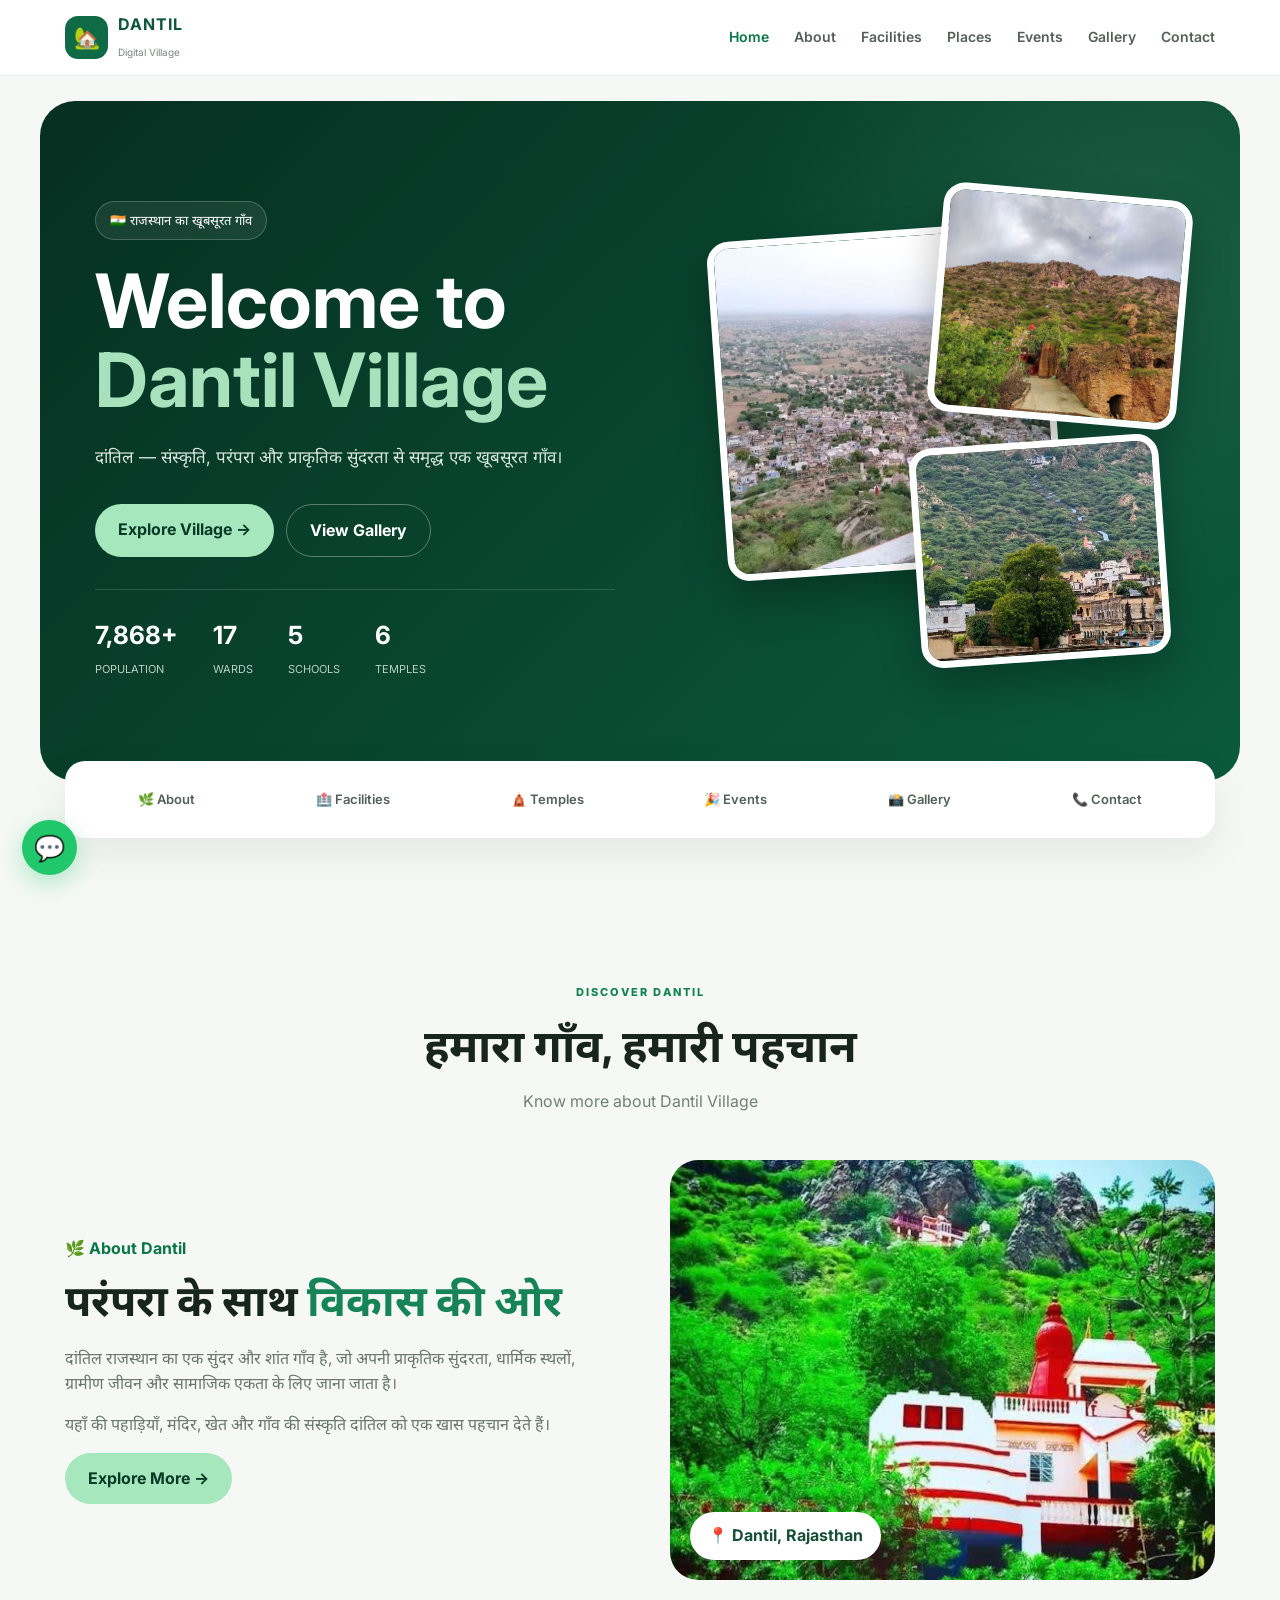
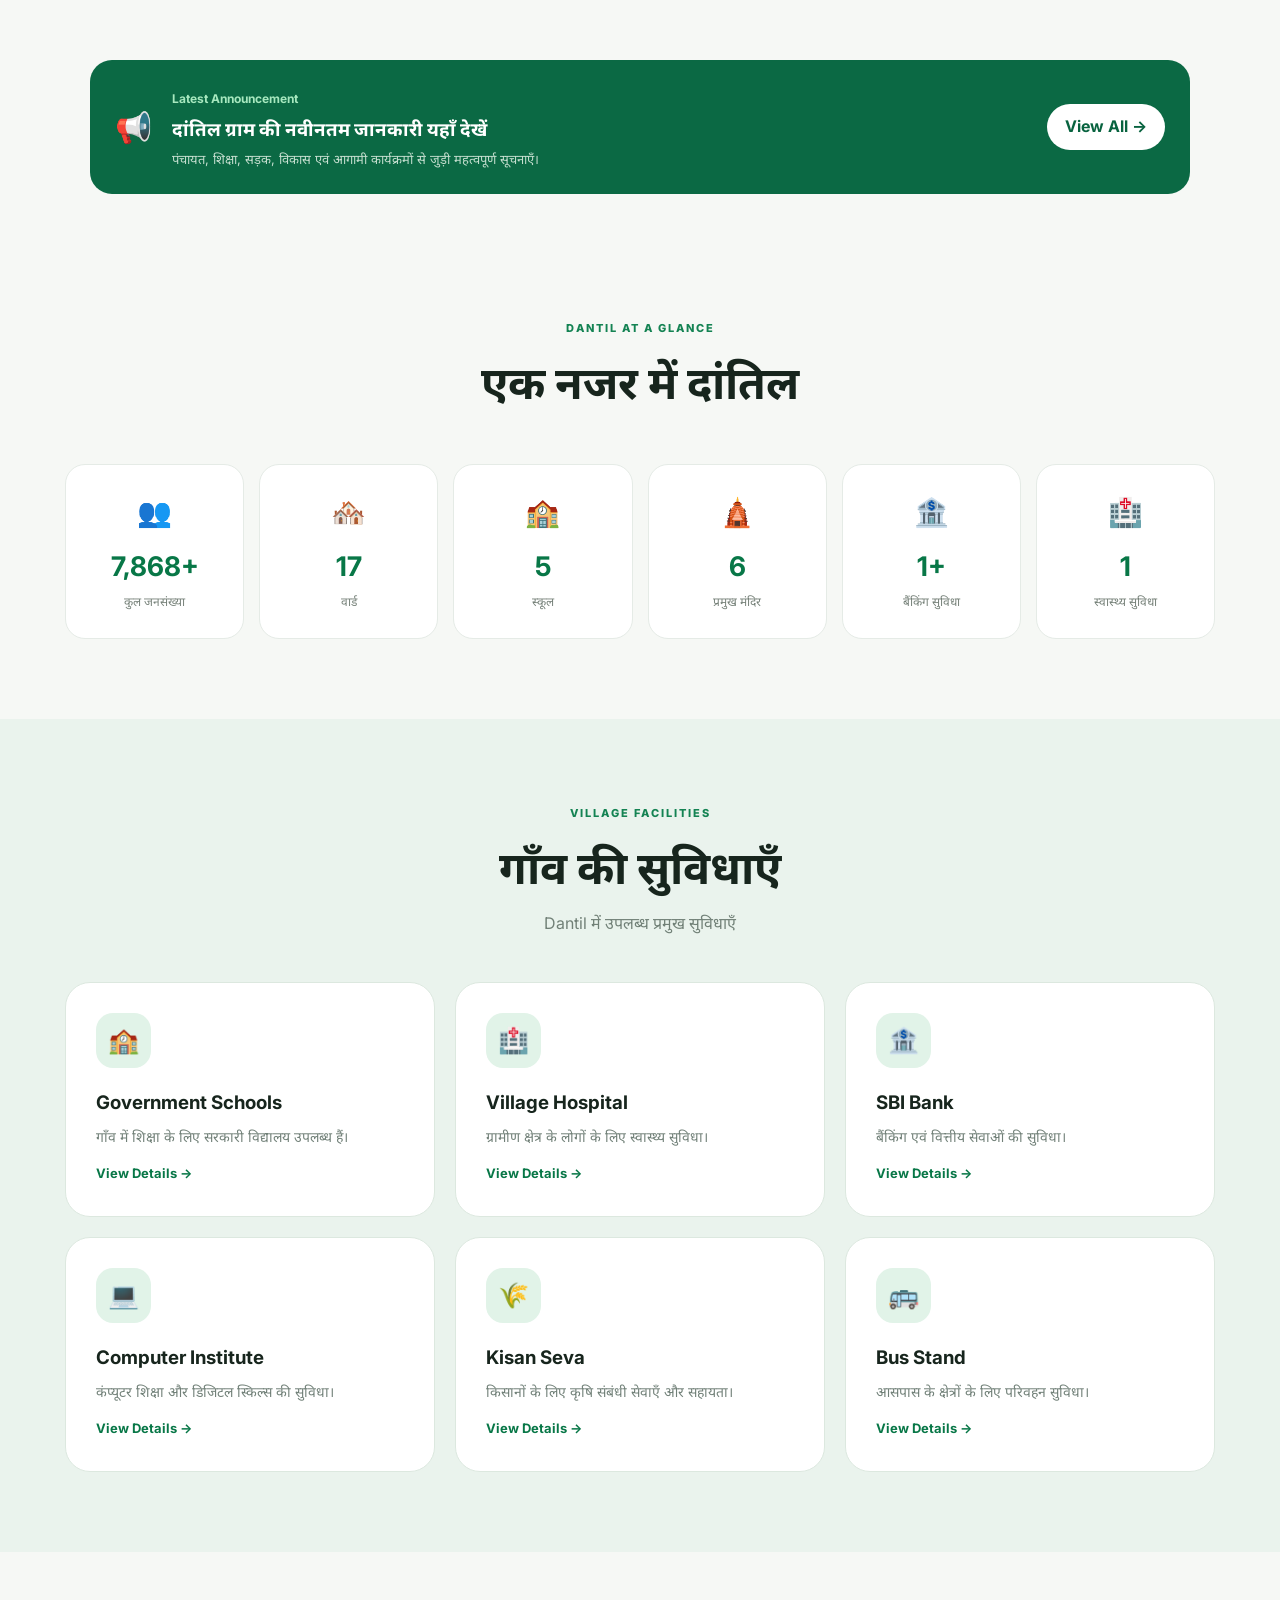
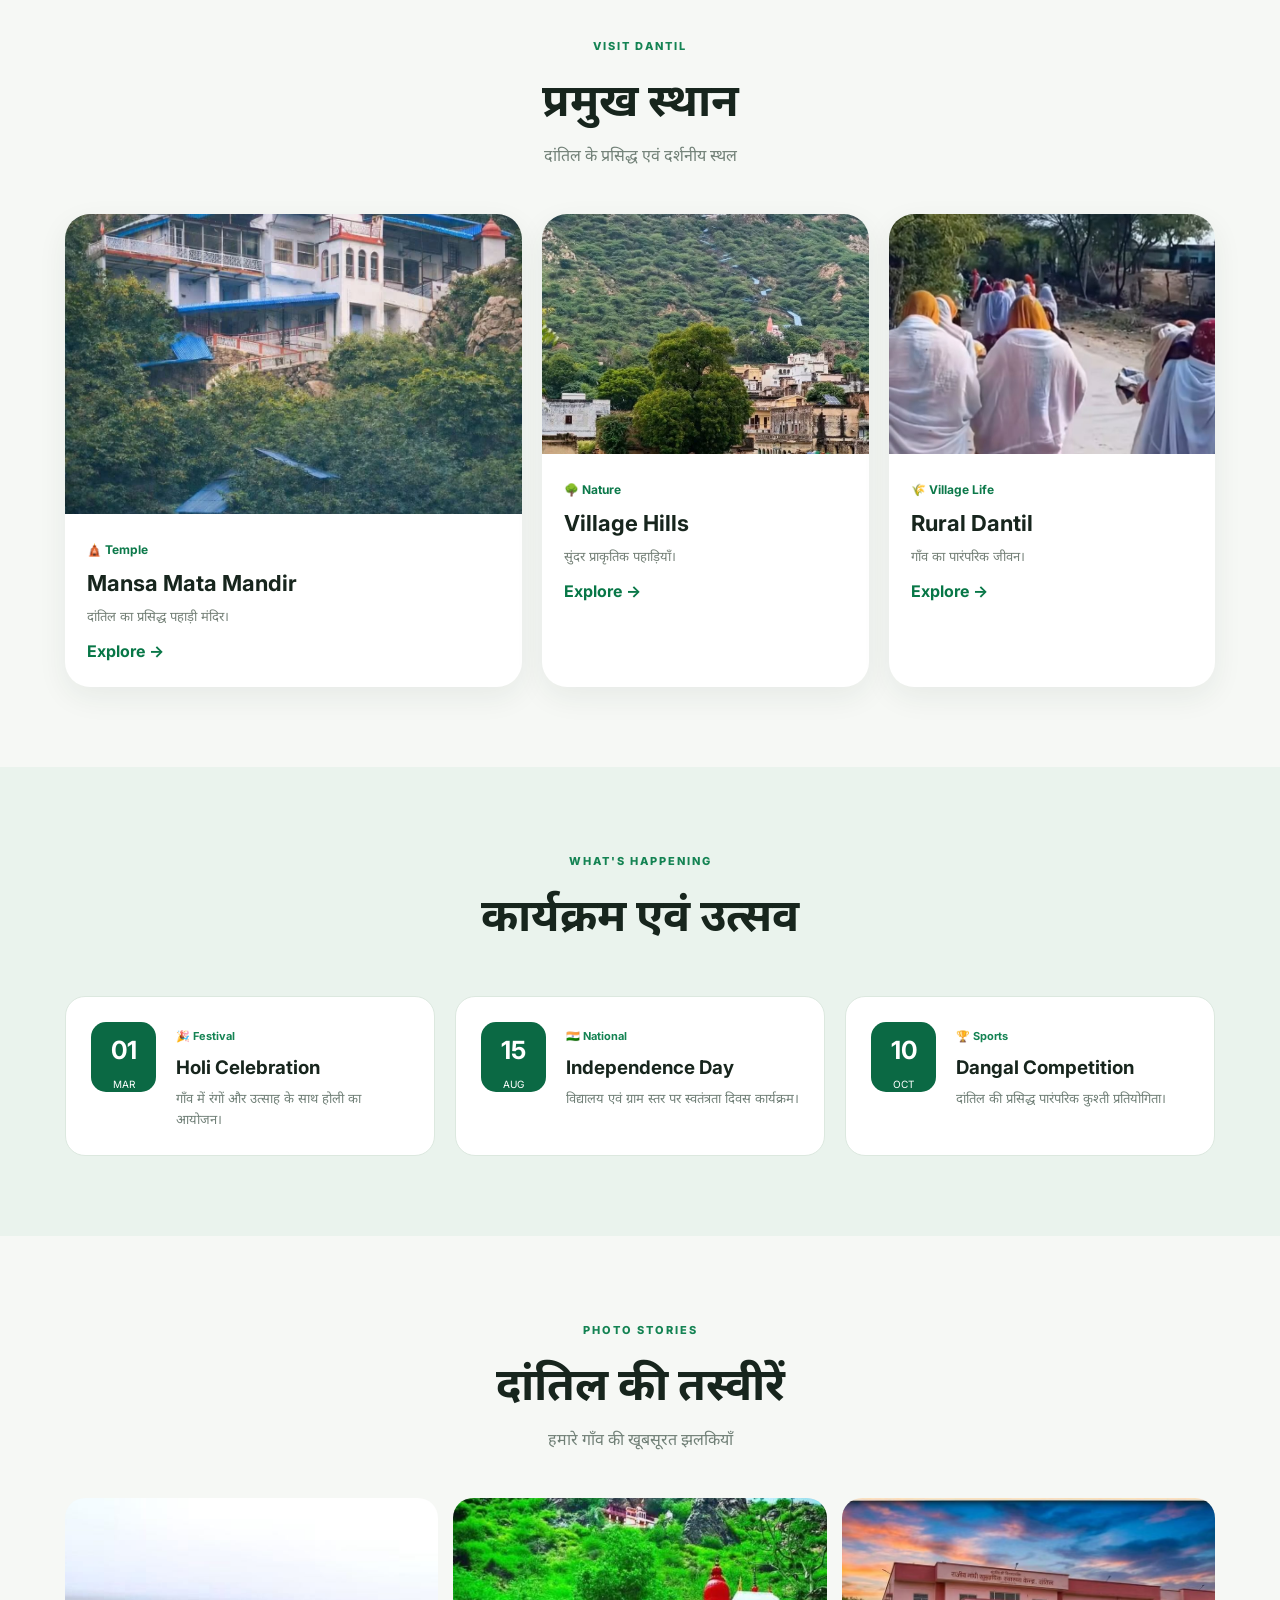
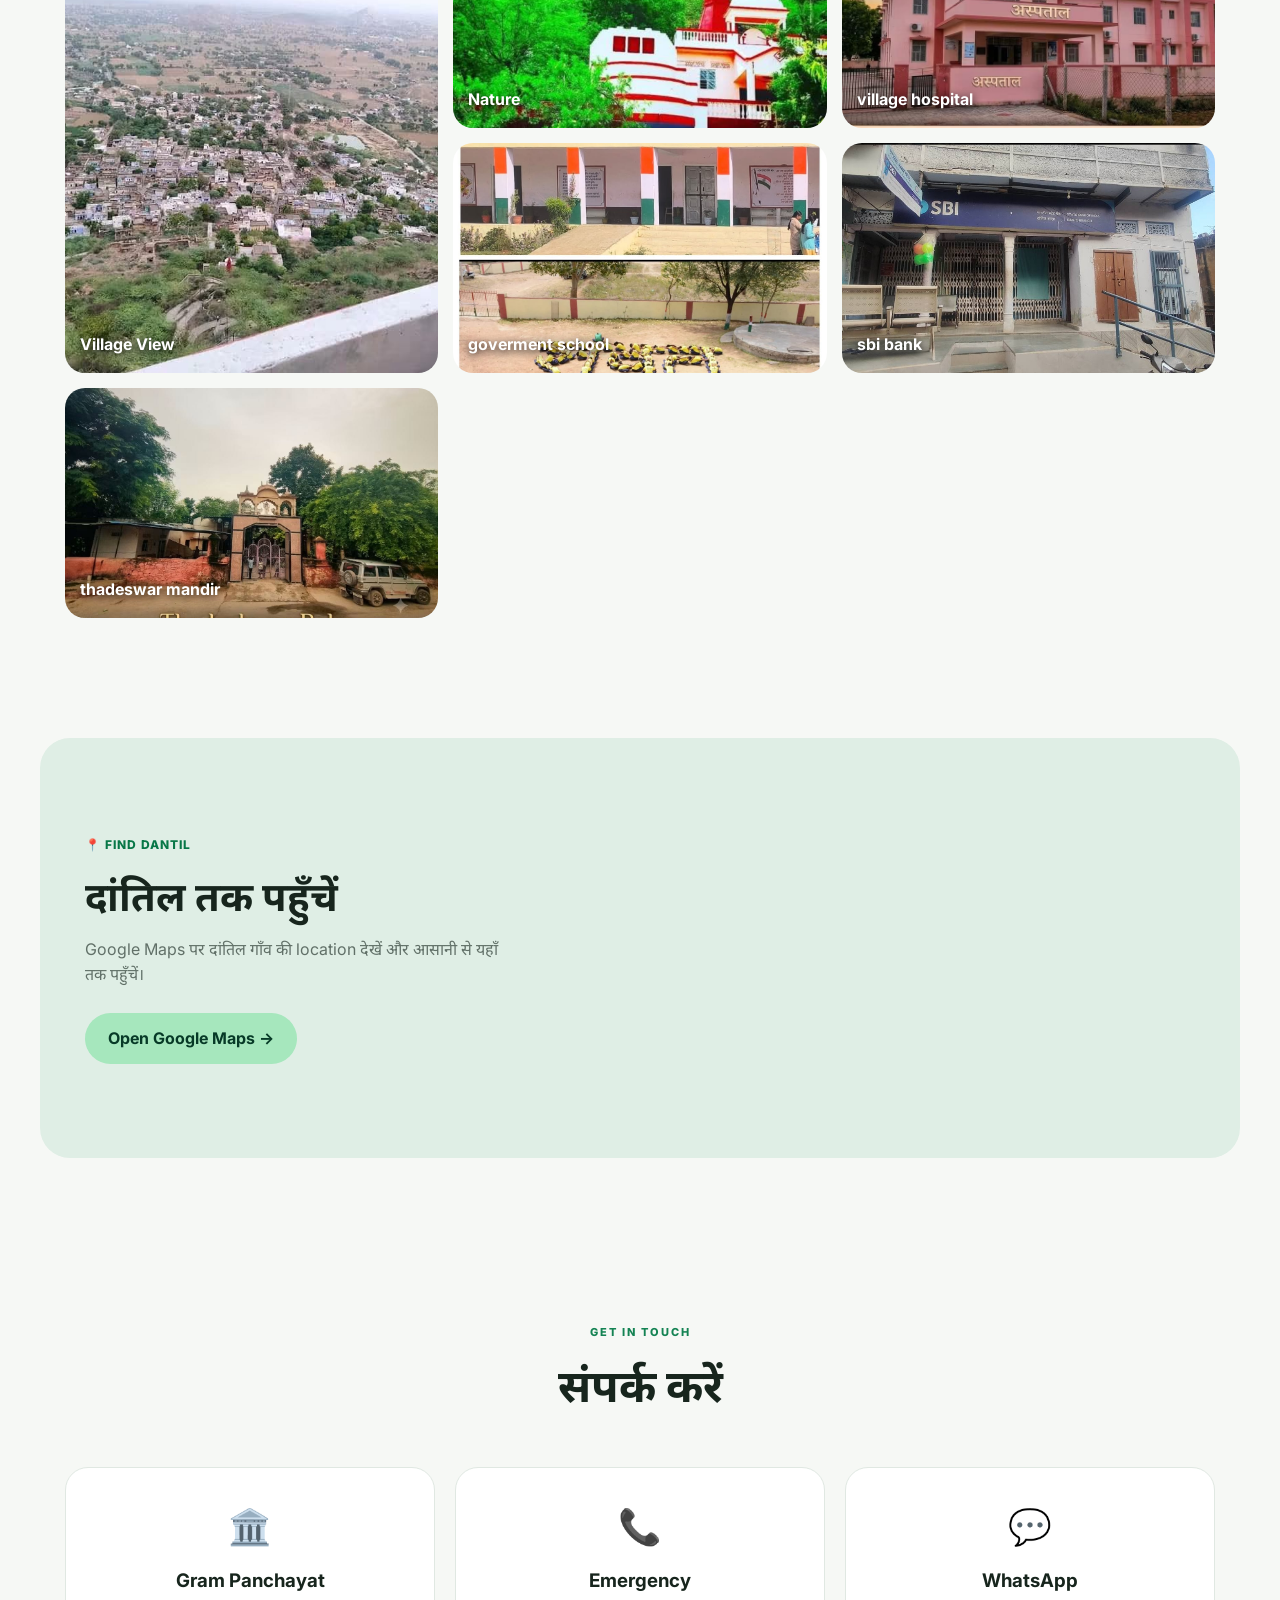
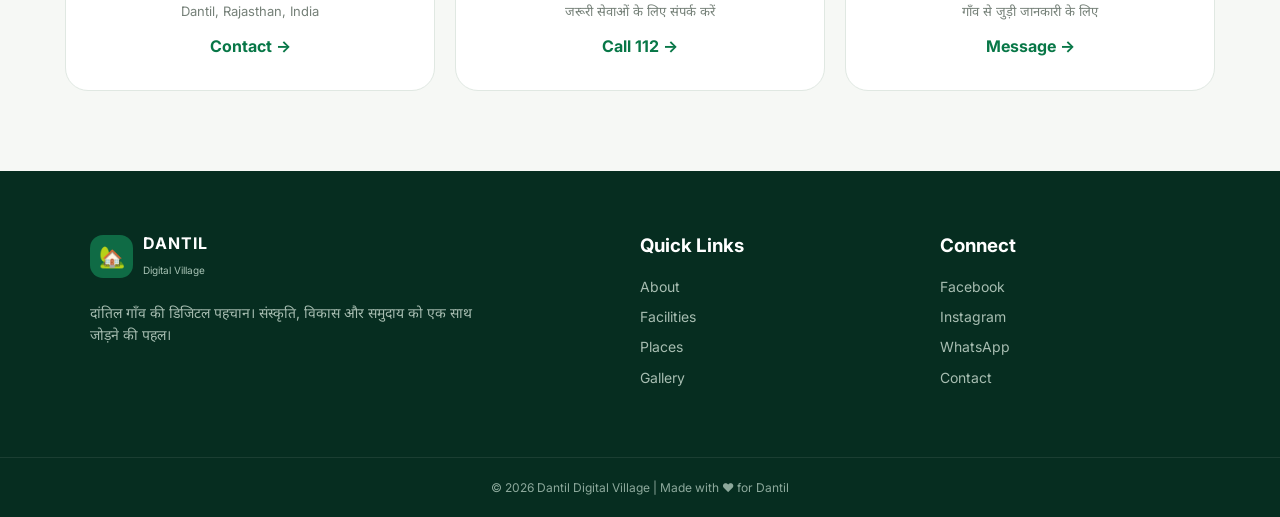
<file: index.html>
<!DOCTYPE html>
<html lang="hi">
<head>
  <meta charset="UTF-8">
  <meta name="viewport" content="width=device-width, initial-scale=1.0">

  <title>Dantil Village | दांतिल ग्राम</title>

  <link rel="preconnect" href="https://fonts.googleapis.com">
  <link rel="preconnect" href="https://fonts.gstatic.com" crossorigin>
  <link href="https://fonts.googleapis.com/css2?family=Inter:wght@400;500;600;700;800&family=Noto+Sans+Devanagari:wght@400;500;600;700;800&display=swap" rel="stylesheet">

  <link rel="stylesheet" href="style.css">
</head>

<body>

<!-- ================= NAVBAR ================= -->

<header class="navbar">
  <div class="nav-container">

    <a href="#" class="logo">
      <div class="logo-icon">🏡</div>
      <div>
        <strong>DANTIL</strong>
        <span>Digital Village</span>
      </div>
    </a>

    <nav id="navMenu">
      <a href="#home" class="active">Home</a>
      <a href="#about">About</a>
      <a href="#facilities">Facilities</a>
      <a href="#places">Places</a>
      <a href="#events">Events</a>
      <a href="#gallery">Gallery</a>
      <a href="#contact">Contact</a>
    </nav>

    <button class="menu-btn" id="menuBtn">☰</button>

  </div>
</header>


<!-- ================= HERO ================= -->

<section class="hero" id="home">

  <div class="hero-content">

    <div class="hero-badge">
      🇮🇳 राजस्थान का खूबसूरत गाँव
    </div>

    <h1>
      Welcome to
      <span>Dantil Village</span>
    </h1>

    <p>
      दांतिल — संस्कृति, परंपरा और प्राकृतिक सुंदरता से
      समृद्ध एक खूबसूरत गाँव।
    </p>

    <div class="hero-buttons">
      <a href="#about" class="btn primary">Explore Village →</a>
      <a href="#gallery" class="btn outline">View Gallery</a>
    </div>

    <div class="hero-stats">

      <div>
        <strong>7,868+</strong>
        <span>Population</span>
      </div>

      <div>
        <strong>17</strong>
        <span>Wards</span>
      </div>

      <div>
        <strong>5</strong>
        <span>Schools</span>
      </div>

      <div>
        <strong>6</strong>
        <span>Temples</span>
      </div>

    </div>

  </div>


  <div class="hero-images">

    <div class="hero-img img1">
      <img src="WhatsApp Image 2026-08-12 at 1.09.25 PM.jpeg">
    </div>

    <div class="hero-img img2">
      <img src="WhatsApp Image 2026-08-13 at 9.16.31 AM.jpeg">
    </div>

    <div class="hero-img img3">
      <img src="WhatsApp Image 2026-08-13 at 9.16.29 AM.jpeg">
    </div>

  </div>

</section>


<!-- ================= QUICK MENU ================= -->

<section class="quick-menu">

  <a href="#about">🌿 About</a>
  <a href="#facilities">🏥 Facilities</a>
  <a href="#places">🛕 Temples</a>
  <a href="#events">🎉 Events</a>
  <a href="#gallery">📸 Gallery</a>
  <a href="#contact">📞 Contact</a>

</section>


<!-- ================= ABOUT ================= -->

<section class="section" id="about">

  <div class="section-title">
    <span>DISCOVER DANTIL</span>
    <h2>हमारा गाँव, हमारी पहचान</h2>
    <p>Know more about Dantil Village</p>
  </div>

  <div class="about-grid">

    <div class="about-text">

      <div class="small-label">🌿 About Dantil</div>

      <h2>
        परंपरा के साथ
        <span>विकास की ओर</span>
      </h2>

      <p>
        दांतिल राजस्थान का एक सुंदर और शांत गाँव है,
        जो अपनी प्राकृतिक सुंदरता, धार्मिक स्थलों,
        ग्रामीण जीवन और सामाजिक एकता के लिए जाना जाता है।
      </p>

      <p>
        यहाँ की पहाड़ियाँ, मंदिर, खेत और गाँव की संस्कृति
        दांतिल को एक खास पहचान देते हैं।
      </p>

      <a href="#places" class="btn primary">Explore More →</a>

    </div>

    <div class="about-image">
      <img src="hariyali mandir.jpeg">
      <div class="image-tag">
        📍 Dantil, Rajasthan
      </div>
    </div>

  </div>

</section>


<!-- ================= ANNOUNCEMENT ================= -->

<section class="announcement-section">

  <div class="announcement">

    <div class="announcement-icon">📢</div>

    <div>
      <span>Latest Announcement</span>
      <h3>दांतिल ग्राम की नवीनतम जानकारी यहाँ देखें</h3>
      <p>
        पंचायत, शिक्षा, सड़क, विकास एवं आगामी कार्यक्रमों
        से जुड़ी महत्वपूर्ण सूचनाएँ।
      </p>
    </div>

    <a href="#events">View All →</a>

  </div>

</section>


<!-- ================= VILLAGE NUMBERS ================= -->

<section class="section">

  <div class="section-title">
    <span>DANTIL AT A GLANCE</span>
    <h2>एक नजर में दांतिल</h2>
  </div>

  <div class="number-grid">

    <div class="number-card">
      <div class="number-icon">👥</div>
      <strong>7,868+</strong>
      <span>कुल जनसंख्या</span>
    </div>

    <div class="number-card">
      <div class="number-icon">🏘️</div>
      <strong>17</strong>
      <span>वार्ड</span>
    </div>

    <div class="number-card">
      <div class="number-icon">🏫</div>
      <strong>5</strong>
      <span>स्कूल</span>
    </div>

    <div class="number-card">
      <div class="number-icon">🛕</div>
      <strong>6</strong>
      <span>प्रमुख मंदिर</span>
    </div>

    <div class="number-card">
      <div class="number-icon">🏦</div>
      <strong>1+</strong>
      <span>बैंकिंग सुविधा</span>
    </div>

    <div class="number-card">
      <div class="number-icon">🏥</div>
      <strong>1</strong>
      <span>स्वास्थ्य सुविधा</span>
    </div>

  </div>

</section>


<!-- ================= FACILITIES ================= -->

<section class="section light" id="facilities">

  <div class="section-title">
    <span>VILLAGE FACILITIES</span>
    <h2>गाँव की सुविधाएँ</h2>
    <p>Dantil में उपलब्ध प्रमुख सुविधाएँ</p>
  </div>

  <div class="facility-grid">

    <div class="facility-card">
      <div>🏫</div>
      <h3>Government Schools</h3>
      <p>गाँव में शिक्षा के लिए सरकारी विद्यालय उपलब्ध हैं।</p>
      <a href="#">View Details →</a>
    </div>

    <div class="facility-card">
      <div>🏥</div>
      <h3>Village Hospital</h3>
      <p>ग्रामीण क्षेत्र के लोगों के लिए स्वास्थ्य सुविधा।</p>
      <a href="#">View Details →</a>
    </div>

    <div class="facility-card">
      <div>🏦</div>
      <h3>SBI Bank</h3>
      <p>बैंकिंग एवं वित्तीय सेवाओं की सुविधा।</p>
      <a href="#">View Details →</a>
    </div>

    <div class="facility-card">
      <div>💻</div>
      <h3>Computer Institute</h3>
      <p>कंप्यूटर शिक्षा और डिजिटल स्किल्स की सुविधा।</p>
      <a href="#">View Details →</a>
    </div>

    <div class="facility-card">
      <div>🌾</div>
      <h3>Kisan Seva</h3>
      <p>किसानों के लिए कृषि संबंधी सेवाएँ और सहायता।</p>
      <a href="#">View Details →</a>
    </div>

    <div class="facility-card">
      <div>🚌</div>
      <h3>Bus Stand</h3>
      <p>आसपास के क्षेत्रों के लिए परिवहन सुविधा।</p>
      <a href="#">View Details →</a>
    </div>

  </div>

</section>


<!-- ================= PLACES ================= -->

<section class="section" id="places">

  <div class="section-title">
    <span>VISIT DANTIL</span>
    <h2>प्रमुख स्थान</h2>
    <p>दांतिल के प्रसिद्ध एवं दर्शनीय स्थल</p>
  </div>

  <div class="places-grid">

    <article class="place-card big">

      <img src="village1.jpg.jpeg">

      <div class="place-content">
        <span>🛕 Temple</span>
        <h3>Mansa Mata Mandir</h3>
        <p>दांतिल का प्रसिद्ध पहाड़ी मंदिर।</p>
        <a href="#">Explore →</a>
      </div>

    </article>


    <article class="place-card">

      <img src="WhatsApp Image 2026-08-13 at 9.16.29 AM.jpeg">

      <div class="place-content">
        <span>🌳 Nature</span>
        <h3>Village Hills</h3>
        <p>सुंदर प्राकृतिक पहाड़ियाँ।</p>
        <a href="#">Explore →</a>
      </div>

    </article>


    <article class="place-card">

      <img src="rural.dantil.jpeg">

      <div class="place-content">
        <span>🌾 Village Life</span>
        <h3>Rural Dantil</h3>
        <p>गाँव का पारंपरिक जीवन।</p>
        <a href="#">Explore →</a>
      </div>

    </article>

  </div>

</section>


<!-- ================= EVENTS ================= -->

<section class="section light" id="events">

  <div class="section-title">
    <span>WHAT'S HAPPENING</span>
    <h2>कार्यक्रम एवं उत्सव</h2>
  </div>

  <div class="event-grid">

    <div class="event-card">

      <div class="event-date">
        <strong>01</strong>
        <span>MAR</span>
      </div>

      <div>
        <span class="event-type">🎉 Festival</span>
        <h3>Holi Celebration</h3>
        <p>
          गाँव में रंगों और उत्साह के साथ होली का आयोजन।
        </p>
      </div>

    </div>


    <div class="event-card">

      <div class="event-date">
        <strong>15</strong>
        <span>AUG</span>
      </div>

      <div>
        <span class="event-type">🇮🇳 National</span>
        <h3>Independence Day</h3>
        <p>
          विद्यालय एवं ग्राम स्तर पर स्वतंत्रता दिवस कार्यक्रम।
        </p>
      </div>

    </div>


    <div class="event-card">

      <div class="event-date">
        <strong>10</strong>
        <span>OCT</span>
      </div>

      <div>
        <span class="event-type">🏆 Sports</span>
        <h3>Dangal Competition</h3>
        <p>
          दांतिल की प्रसिद्ध पारंपरिक कुश्ती प्रतियोगिता।
        </p>
      </div>

    </div>

  </div>

</section>


<!-- ================= GALLERY ================= -->

<section class="section" id="gallery">

  <div class="section-title">
    <span>PHOTO STORIES</span>
    <h2>दांतिल की तस्वीरें</h2>
    <p>हमारे गाँव की खूबसूरत झलकियाँ</p>
  </div>

  <div class="gallery">

    <div class="gallery-item large">
      <img src="WhatsApp Image 2026-08-12 at 1.09.25 PM.jpeg">
      <span>Village View</span>
    </div>

    <div class="gallery-item">
      <img src="hariyali mandir.jpeg">
      <span>Nature</span>
    </div>

    <div class="gallery-item">
      <img src="hospital.jpg.jpeg">
      <span>village hospital</span>
    </div>

    <div class="gallery-item">
      <img src="mggs2 dantil.jpeg">
      <span>goverment school</span>
    </div>

    <div class="gallery-item">
      <img src="sbi bank.jpeg">
      <span>sbi bank</span>
    </div>

    <div class="gallery-item">
      <img src="baba.jpg.jpeg">
      <span>thadeswar mandir</span>
    </div>

  </div>

</section>


<!-- ================= MAP ================= -->

<section class="map-section">

  <div class="map-content">

    <span>📍 FIND DANTIL</span>

    <h2>दांतिल तक पहुँचें</h2>

    <p>
      Google Maps पर दांतिल गाँव की location देखें और
      आसानी से यहाँ तक पहुँचें।
    </p>

    <a
      href="https://maps.app.goo.gl/M3zAdNPvN2g6Zr2ZA?g_st=ac"
      target="_blank"
      class="btn primary">
      Open Google Maps →
    </a>

  </div>

  <div class="map-box">

    <iframe
      src="https://www.google.com/maps?q=Dantil,Rajasthan&output=embed"
      loading="lazy">
    </iframe>

  </div>

</section>


<!-- ================= CONTACT ================= -->

<section class="section" id="contact">

  <div class="section-title">
    <span>GET IN TOUCH</span>
    <h2>संपर्क करें</h2>
  </div>

  <div class="contact-grid">

    <div class="contact-card">
      <div>🏛️</div>
      <h3>Gram Panchayat</h3>
      <p>Dantil, Rajasthan, India</p>
      <a href="#">Contact →</a>
    </div>

    <div class="contact-card">
      <div>📞</div>
      <h3>Emergency</h3>
      <p>जरूरी सेवाओं के लिए संपर्क करें</p>
      <a href="tel:112">Call 112 →</a>
    </div>

    <div class="contact-card">
      <div>💬</div>
      <h3>WhatsApp</h3>
      <p>गाँव से जुड़ी जानकारी के लिए</p>
      <a href="#">Message →</a>
    </div>

  </div>

</section>


<!-- ================= FOOTER ================= -->

<footer>

  <div class="footer-container">

    <div class="footer-brand">
      <div class="logo">
        <div class="logo-icon">🏡</div>
        <div>
          <strong>DANTIL</strong>
          <span>Digital Village</span>
        </div>
      </div>

      <p>
        दांतिल गाँव की डिजिटल पहचान।
        संस्कृति, विकास और समुदाय को एक साथ जोड़ने की पहल।
      </p>
    </div>


    <div class="footer-links">
      <h3>Quick Links</h3>
      <a href="#about">About</a>
      <a href="#facilities">Facilities</a>
      <a href="#places">Places</a>
      <a href="#gallery">Gallery</a>
    </div>


    <div class="footer-links">
      <h3>Connect</h3>
      <a href="#">Facebook</a>
      <a href="#">Instagram</a>
      <a href="#">WhatsApp</a>
      <a href="#contact">Contact</a>
    </div>

  </div>

  <div class="copyright">
    © 2026 Dantil Digital Village | Made with ❤️ for Dantil
  </div>

</footer>


<!-- ================= FLOAT BUTTONS ================= -->

<a href="#" class="whatsapp">💬</a>

<button id="topBtn" class="top-btn">↑</button>


<script src="script.js"></script>

</body>
</html>
</file>
<file: style.css>
* {
  margin: 0;
  padding: 0;
  box-sizing: border-box;
}

html {
  scroll-behavior: smooth;
}

body {
  font-family: "Inter", "Noto Sans Devanagari", sans-serif;
  background: #f6f8f5;
  color: #17251d;
  line-height: 1.6;
}

img {
  width: 100%;
  display: block;
  object-fit: cover;
}

a {
  text-decoration: none;
  color: inherit;
}

/* ================= NAVBAR ================= */

.navbar {
  position: sticky;
  top: 0;
  z-index: 999;
  background: rgba(255,255,255,.92);
  backdrop-filter: blur(15px);
  border-bottom: 1px solid #e5ebe6;
}

.nav-container {
  max-width: 1200px;
  margin: auto;
  height: 75px;
  padding: 0 25px;

  display: flex;
  align-items: center;
  justify-content: space-between;
}

.logo {
  display: flex;
  align-items: center;
  gap: 10px;
}

.logo-icon {
  width: 43px;
  height: 43px;
  border-radius: 13px;
  background: #0f6b45;
  display: grid;
  place-items: center;
  color: white;
  font-size: 21px;
}

.logo strong {
  display: block;
  color: #0d5638;
  letter-spacing: 1px;
}

.logo span {
  font-size: 10px;
  color: #7b887f;
}

nav {
  display: flex;
  gap: 25px;
  align-items: center;
}

nav a {
  font-size: 14px;
  font-weight: 600;
  color: #536057;
  transition: .3s;
}

nav a:hover,
nav a.active {
  color: #087747;
}

.menu-btn {
  display: none;
  border: 0;
  background: #0d6541;
  color: white;
  width: 43px;
  height: 43px;
  border-radius: 12px;
  font-size: 21px;
}


/* ================= HERO ================= */

.hero {
  min-height: 680px;
  max-width: 1200px;
  margin: 25px auto;
  padding: 70px 55px;

  border-radius: 35px;

  background:
    radial-gradient(circle at 90% 20%, #68aa812d, transparent 30%),
    linear-gradient(135deg,#062f21,#0b5a3d);

  color: white;

  display: grid;
  grid-template-columns: 1fr 1fr;
  gap: 50px;
  align-items: center;

  overflow: hidden;
}

.hero-badge {
  display: inline-block;
  padding: 8px 14px;
  border: 1px solid #ffffff35;
  background: #ffffff12;
  border-radius: 50px;
  font-size: 13px;
  margin-bottom: 22px;
}

.hero h1 {
  font-size: clamp(45px,6vw,75px);
  line-height: 1.05;
  margin-bottom: 25px;
}

.hero h1 span {
  display: block;
  color: #a8e2bd;
}

.hero p {
  max-width: 530px;
  color: #d8e8df;
  font-size: 17px;
}

.hero-buttons {
  margin: 32px 0;
  display: flex;
  gap: 12px;
  flex-wrap: wrap;
}

.btn {
  display: inline-block;
  padding: 13px 23px;
  border-radius: 50px;
  font-weight: 700;
  transition: .3s;
}

.btn.primary {
  background: #a6e7bd;
  color: #073a27;
}

.btn.primary:hover {
  transform: translateY(-3px);
  box-shadow: 0 12px 30px #0004;
}

.btn.outline {
  border: 1px solid #ffffff55;
  color: white;
}

.btn.outline:hover {
  background: white;
  color: #075637;
}

.hero-stats {
  display: flex;
  gap: 35px;
  border-top: 1px solid #ffffff25;
  padding-top: 25px;
}

.hero-stats strong {
  display: block;
  font-size: 25px;
}

.hero-stats span {
  font-size: 11px;
  color: #b8cfc2;
  text-transform: uppercase;
}

.hero-images {
  height: 500px;
  position: relative;
}

.hero-img {
  position: absolute;
  border: 7px solid white;
  border-radius: 22px;
  overflow: hidden;
  box-shadow: 0 20px 40px #0004;
}

.hero-img img {
  height: 100%;
}

.img1 {
  width: 65%;
  height: 340px;
  top: 40px;
  left: 10%;
  transform: rotate(-4deg);
}

.img2 {
  width: 48%;
  height: 230px;
  right: 0;
  top: 0;
  transform: rotate(5deg);
}

.img3 {
  width: 48%;
  height: 220px;
  right: 4%;
  bottom: 30px;
  transform: rotate(-4deg);
}


/* ================= QUICK MENU ================= */

.quick-menu {
  max-width: 1150px;
  margin: -45px auto 60px;
  position: relative;
  z-index: 5;

  background: white;
  border-radius: 20px;
  padding: 18px;

  box-shadow: 0 15px 40px #163b2615;

  display: flex;
  justify-content: space-around;
  flex-wrap: wrap;
  gap: 10px;
}

.quick-menu a {
  padding: 10px 17px;
  border-radius: 12px;
  font-weight: 600;
  font-size: 13px;
  color: #526057;
  transition: .3s;
}

.quick-menu a:hover {
  background: #e7f5ec;
  color: #087747;
}


/* ================= COMMON ================= */

.section {
  max-width: 1200px;
  margin: auto;
  padding: 80px 25px;
}

.section.light {
  max-width: none;
  padding-left: max(25px,calc((100% - 1150px)/2));
  padding-right: max(25px,calc((100% - 1150px)/2));
  background: #eaf3ed;
}

.section-title {
  text-align: center;
  margin-bottom: 45px;
}

.section-title span {
  font-size: 11px;
  font-weight: 800;
  color: #148353;
  letter-spacing: 2px;
}

.section-title h2 {
  font-size: clamp(30px,4vw,45px);
  margin: 7px 0;
}

.section-title p {
  color: #718077;
}


/* ================= ABOUT ================= */

.about-grid {
  display: grid;
  grid-template-columns: 1fr 1fr;
  gap: 60px;
  align-items: center;
}

.small-label {
  color: #087747;
  font-weight: 700;
  margin-bottom: 15px;
}

.about-text h2 {
  font-size: 43px;
  line-height: 1.15;
  margin-bottom: 20px;
}

.about-text h2 span {
  color: #168457;
}

.about-text p {
  color: #69766e;
  margin-bottom: 15px;
}

.about-image {
  position: relative;
}

.about-image img {
  height: 420px;
  border-radius: 28px;
}

.image-tag {
  position: absolute;
  bottom: 20px;
  left: 20px;
  background: white;
  color: #164f35;
  padding: 11px 18px;
  border-radius: 50px;
  font-weight: 700;
}


/* ================= ANNOUNCEMENT ================= */

.announcement-section {
  max-width: 1150px;
  margin: auto;
  padding: 0 25px 40px;
}

.announcement {
  padding: 25px;
  background: #0b6944;
  color: white;
  border-radius: 22px;

  display: flex;
  align-items: center;
  gap: 20px;
}

.announcement-icon {
  font-size: 30px;
}

.announcement span {
  color: #a7e8bf;
  font-size: 12px;
  font-weight: 700;
}

.announcement h3 {
  margin: 4px 0;
}

.announcement p {
  color: #c6dfd0;
  font-size: 13px;
}

.announcement a {
  margin-left: auto;
  background: white;
  color: #08633f;
  padding: 10px 18px;
  border-radius: 50px;
  white-space: nowrap;
  font-weight: 700;
}


/* ================= NUMBERS ================= */

.number-grid {
  display: grid;
  grid-template-columns: repeat(6,1fr);
  gap: 15px;
}

.number-card {
  text-align: center;
  background: white;
  border: 1px solid #e5ebe6;
  padding: 25px 10px;
  border-radius: 20px;
  transition: .3s;
}

.number-card:hover {
  transform: translateY(-7px);
  box-shadow: 0 15px 30px #123b2215;
}

.number-icon {
  font-size: 28px;
  margin-bottom: 10px;
}

.number-card strong {
  display: block;
  font-size: 27px;
  color: #087747;
}

.number-card span {
  font-size: 12px;
  color: #758078;
}


/* ================= FACILITIES ================= */

.facility-grid {
  display: grid;
  grid-template-columns: repeat(3,1fr);
  gap: 20px;
}

.facility-card {
  background: white;
  padding: 30px;
  border-radius: 25px;
  border: 1px solid #dce8df;
  transition: .3s;
}

.facility-card:hover {
  transform: translateY(-8px);
  box-shadow: 0 20px 40px #0b513019;
}

.facility-card > div {
  width: 55px;
  height: 55px;
  display: grid;
  place-items: center;
  border-radius: 17px;
  background: #e1f3e8;
  font-size: 25px;
}

.facility-card h3 {
  margin: 20px 0 8px;
}

.facility-card p {
  color: #718078;
  font-size: 14px;
}

.facility-card a {
  display: inline-block;
  margin-top: 15px;
  color: #087747;
  font-weight: 700;
  font-size: 13px;
}


/* ================= PLACES ================= */

.places-grid {
  display: grid;
  grid-template-columns: 1.4fr 1fr 1fr;
  gap: 20px;
}

.place-card {
  background: white;
  border-radius: 25px;
  overflow: hidden;
  box-shadow: 0 10px 30px #163b2612;
}

.place-card img {
  height: 240px;
}

.place-card.big img {
  height: 300px;
}

.place-content {
  padding: 22px;
}

.place-content span {
  color: #0c794a;
  font-size: 12px;
  font-weight: 700;
}

.place-content h3 {
  margin: 5px 0;
  font-size: 22px;
}

.place-content p {
  color: #748077;
  font-size: 13px;
}

.place-content a {
  display: inline-block;
  margin-top: 12px;
  color: #087747;
  font-weight: 700;
}


/* ================= EVENTS ================= */

.event-grid {
  display: grid;
  grid-template-columns: repeat(3,1fr);
  gap: 20px;
}

.event-card {
  background: white;
  border-radius: 20px;
  padding: 25px;
  display: flex;
  gap: 20px;
  border: 1px solid #dce8df;
}

.event-date {
  min-width: 65px;
  height: 70px;
  border-radius: 15px;
  background: #0b6944;
  color: white;
  text-align: center;
  padding: 8px;
}

.event-date strong {
  display: block;
  font-size: 25px;
}

.event-date span {
  font-size: 10px;
}

.event-type {
  color: #148353;
  font-size: 11px;
  font-weight: 700;
}

.event-card h3 {
  margin: 5px 0;
}

.event-card p {
  color: #718078;
  font-size: 13px;
}


/* ================= GALLERY ================= */

.gallery {
  display: grid;
  grid-template-columns: repeat(3,1fr);
  grid-auto-rows: 230px;
  gap: 15px;
}

.gallery-item {
  position: relative;
  border-radius: 20px;
  overflow: hidden;
}

.gallery-item.large {
  grid-row: span 2;
}

.gallery-item img {
  height: 100%;
  transition: .5s;
}

.gallery-item:hover img {
  transform: scale(1.08);
}

.gallery-item span {
  position: absolute;
  left: 15px;
  bottom: 15px;
  color: white;
  font-weight: 700;
  text-shadow: 0 2px 8px #000;
}


/* ================= MAP ================= */

.map-section {
  max-width: 1200px;
  margin: 40px auto 80px;
  padding: 45px;
  border-radius: 30px;
  background: #dfeee5;

  display: grid;
  grid-template-columns: .8fr 1.2fr;
  gap: 40px;
  align-items: center;
}

.map-content > span {
  color: #087747;
  font-size: 12px;
  font-weight: 800;
  letter-spacing: 1px;
}

.map-content h2 {
  font-size: 40px;
  margin: 8px 0;
}

.map-content p {
  color: #617068;
  margin-bottom: 25px;
}

.map-box {
  height: 330px;
  overflow: hidden;
  border-radius: 22px;
}

.map-box iframe {
  width: 100%;
  height: 100%;
  border: 0;
}


/* ================= CONTACT ================= */

.contact-grid {
  display: grid;
  grid-template-columns: repeat(3,1fr);
  gap: 20px;
}

.contact-card {
  background: white;
  border: 1px solid #e0e8e2;
  padding: 30px;
  border-radius: 23px;
  text-align: center;
}

.contact-card > div {
  font-size: 35px;
}

.contact-card h3 {
  margin: 12px 0 5px;
}

.contact-card p {
  color: #758078;
  font-size: 13px;
}

.contact-card a {
  display: inline-block;
  margin-top: 12px;
  color: #087747;
  font-weight: 700;
}


/* ================= FOOTER ================= */

footer {
  background: #062d20;
  color: white;
}

.footer-container {
  max-width: 1150px;
  margin: auto;
  padding: 60px 25px;

  display: grid;
  grid-template-columns: 2fr 1fr 1fr;
  gap: 50px;
}

.footer-brand .logo strong {
  color: white;
}

.footer-brand .logo span {
  color: #a7c2b4;
}

.footer-brand p {
  max-width: 400px;
  margin-top: 20px;
  color: #a7bdb1;
  font-size: 14px;
}

.footer-links h3 {
  margin-bottom: 15px;
}

.footer-links a {
  display: block;
  color: #a7bdb1;
  margin: 8px 0;
  font-size: 14px;
}

.footer-links a:hover {
  color: white;
}

.copyright {
  text-align: center;
  border-top: 1px solid #ffffff15;
  padding: 20px;
  color: #8da99c;
  font-size: 12px;
}


/* ================= FLOAT BUTTONS ================= */

.whatsapp {
  position: fixed;
  bottom: 25px;
  left: 22px;
  z-index: 1000;

  width: 55px;
  height: 55px;
  border-radius: 50%;

  display: grid;
  place-items: center;

  background: #20c76b;
  color: white;
  font-size: 25px;

  box-shadow: 0 8px 25px #20c76b55;
}

.top-btn {
  position: fixed;
  bottom: 25px;
  right: 22px;
  z-index: 1000;

  width: 45px;
  height: 45px;
  border: 0;
  border-radius: 50%;

  background: #0b6944;
  color: white;

  font-size: 20px;
  cursor: pointer;

  opacity: 0;
  pointer-events: none;
  transition: .3s;
}

.top-btn.show {
  opacity: 1;
  pointer-events: auto;
}


/* ================= MOBILE ================= */

@media(max-width:900px) {

  .hero {
    margin: 10px;
    padding: 45px 25px;
    grid-template-columns: 1fr;
    border-radius: 25px;
  }

  .hero-images {
    height: 390px;
  }

  .quick-menu {
    margin: 20px 15px 30px;
  }

  .number-grid {
    grid-template-columns: repeat(3,1fr);
  }

  .facility-grid,
  .event-grid {
    grid-template-columns: repeat(2,1fr);
  }

  .places-grid {
    grid-template-columns: 1fr 1fr;
  }

  .place-card.big {
    grid-column: span 2;
  }

  .map-section {
    margin: 20px;
    grid-template-columns: 1fr;
  }

}


@media(max-width:650px) {

  .nav-container {
    height: 65px;
  }

  nav {
    position: absolute;
    top: 65px;
    left: 10px;
    right: 10px;

    padding: 15px;
    background: white;
    border-radius: 18px;

    display: none;
    flex-direction: column;
    align-items: stretch;

    box-shadow: 0 15px 40px #0002;
  }

  nav.show {
    display: flex;
  }

  nav a {
    padding: 10px;
  }

  .menu-btn {
    display: block;
  }

  .hero {
    min-height: auto;
  }

  .hero h1 {
    font-size: 45px;
  }

  .hero-stats {
    gap: 15px;
    flex-wrap: wrap;
  }

  .hero-images {
    height: 320px;
  }

  .img1 {
    width: 70%;
    height: 240px;
  }

  .img2,
  .img3 {
    height: 170px;
  }

  .about-grid,
  .map-section {
    grid-template-columns: 1fr;
  }

  .about-text h2 {
    font-size: 33px;
  }

  .about-image img {
    height: 300px;
  }

  .number-grid {
    grid-template-columns: repeat(2,1fr);
  }

  .facility-grid,
  .event-grid,
  .places-grid,
  .contact-grid {
    grid-template-columns: 1fr;
  }

  .place-card.big {
    grid-column: auto;
  }

  .gallery {
    grid-template-columns: 1fr 1fr;
    grid-auto-rows: 180px;
  }

  .gallery-item.large {
    grid-row: span 2;
  }

  .announcement {
    align-items: flex-start;
    flex-wrap: wrap;
  }

  .announcement a {
    margin-left: 0;
  }

  .footer-container {
    grid-template-columns: 1fr;
  }

  
}

/* ================= MOBILE FINAL FIX ================= */

@media (max-width: 650px) {

  body {
    width: 100%;
    overflow-x: hidden;
  }

  .nav-container {
    padding: 0 16px;
  }

  .logo-icon {
    width: 42px;
    height: 42px;
  }

  /* HERO */
  .hero {
    width: calc(100% - 20px);
    margin: 10px;
    padding: 35px 22px 25px;
    border-radius: 25px;
    display: flex;
    flex-direction: column;
    gap: 20px;
  }

  .hero-badge {
    font-size: 12px;
    margin-bottom: 15px;
  }

  .hero h1 {
    font-size: clamp(40px, 12vw, 52px);
    line-height: 1.05;
    margin-bottom: 20px;
  }

  .hero p {
    font-size: 15px;
    line-height: 1.7;
  }

  .hero-buttons {
    margin: 25px 0;
    gap: 10px;
  }

  .btn {
    padding: 13px 20px;
    font-size: 14px;
  }

  /* STATS */
  .hero-stats {
    width: 100%;
    display: grid;
    grid-template-columns: repeat(2, 1fr);
    gap: 18px;
    padding-top: 20px;
  }

  .hero-stats strong {
    font-size: 23px;
  }

  .hero-stats span {
    font-size: 9px;
  }

  /* HERO IMAGES */
  .hero-images {
    width: 100%;
    height: 330px;
    margin-top: 5px;
  }

  .hero-img {
    border-width: 5px;
    border-radius: 18px;
  }

  .img1 {
    width: 70%;
    height: 235px;
    left: 3%;
    top: 35px;
  }

  .img2 {
    width: 48%;
    height: 165px;
    right: 0;
    top: 0;
  }

  .img3 {
    width: 48%;
    height: 165px;
    right: 2%;
    bottom: 5px;
  }

  /* QUICK MENU */
  .quick-menu {
    margin: 15px 15px 30px;
    padding: 12px;
    gap: 5px;
  }

  .quick-menu a {
    font-size: 12px;
    padding: 8px 12px;
  }

  /* SECTIONS */
  .section {
    padding: 55px 18px;
  }

  .section-title {
    margin-bottom: 30px;
  }

  .section-title h2 {
    font-size: 30px;
  }

  .section-title p {
    font-size: 14px;
  }

  /* ABOUT */
  .about-grid {
    gap: 30px;
  }

  .about-text h2 {
    font-size: 31px;
  }

  .about-text p {
    font-size: 14px;
  }

  .about-image img {
    height: 280px;
  }

  /* ANNOUNCEMENT */
  .announcement-section {
    padding: 0 15px 30px;
  }

  .announcement {
    padding: 20px;
    border-radius: 20px;
  }

  .announcement h3 {
    font-size: 18px;
  }

  /* CARDS */
  .facility-grid,
  .event-grid,
  .places-grid,
  .contact-grid {
    grid-template-columns: 1fr;
    gap: 15px;
  }

  .facility-card {
    padding: 23px;
  }

  .place-card img,
  .place-card.big img {
    height: 230px;
  }

  /* GALLERY */
  .gallery {
    grid-template-columns: 1fr 1fr;
    grid-auto-rows: 160px;
    gap: 10px;
  }

  .gallery-item {
    border-radius: 15px;
  }

  /* MAP */
  .map-section {
    margin: 15px;
    padding: 25px 18px;
    border-radius: 22px;
    gap: 25px;
  }

  .map-content h2 {
    font-size: 30px;
  }

  .map-box {
    height: 280px;
  }

  /* FOOTER */
  .footer-container {
    padding: 45px 20px;
    gap: 30px;
  }

  /* FLOAT BUTTONS */
  .whatsapp {
    width: 52px;
    height: 52px;
    bottom: 18px;
    left: 15px;
  }

  .top-btn {
    width: 42px;
    height: 42px;
    bottom: 18px;
    right: 15px;
  }
}
/* 📱 MOBILE BACKGROUND FIX */
@media (max-width: 650px) {

  body {
    background: #f6f8f5 !important;
  }

  .hero {
    background:
      radial-gradient(
        circle at 90% 20%,
        rgba(104, 170, 129, 0.35),
        transparent 35%
      ),
      linear-gradient(
        135deg,
        #062f21 0%,
        #0b5a3d 100%
      ) !important;

    color: white !important;
  }

  .hero h1,
  .hero p {
    color: white;
  }

  .hero h1 span {
    color: #a8e2bd;
  }
}
</file>
